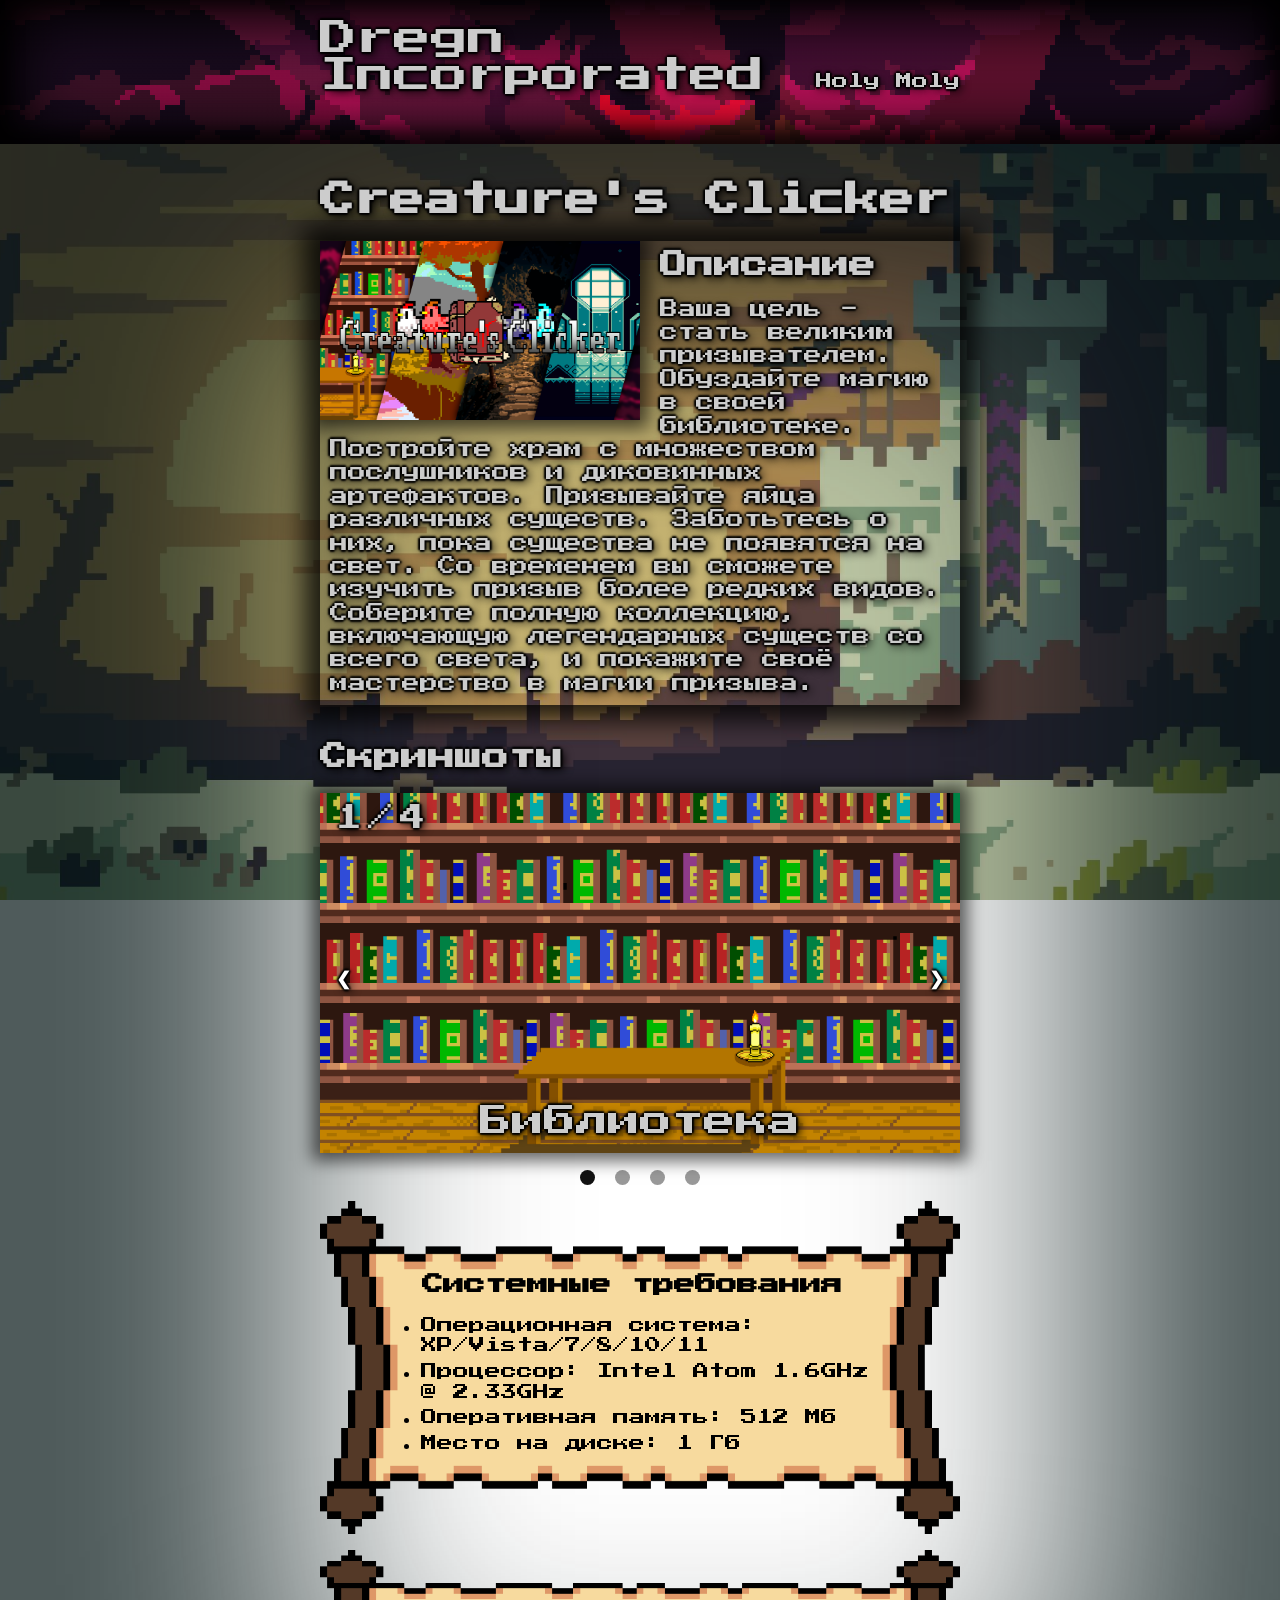
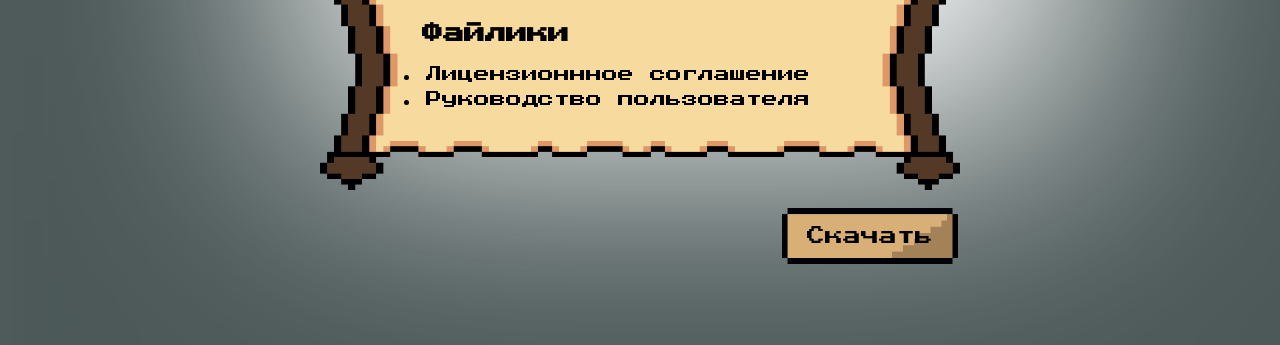
<file: sitik.html>
<!DOCTYPE html>
<html lang="en">

<head>
    <meta charset="UTF-8">
    <link rel="stylesheet" href="sitikstyle.css">
    <link rel="preconnect" href="https://fonts.googleapis.com">
    <link rel="preconnect" href="https://fonts.gstatic.com" crossorigin>
    <link href="https://fonts.googleapis.com/css2?family=Press+Start+2P&display=swap" rel="stylesheet">
    <link rel="shortcut icon" href="img/Иконка.ico">
    <title>Creature's Clicker</title>
</head>

<header>
    <a href="#" id="CName">Dregn Incorporated</a>
    <ul>
        <li><a href="#">Holy</a></li>
        <li><a href="#">Moly</a></li>
    </ul>
</header>


<body>
    <div class="vbody">
        <h1>Creature's Clicker</h1>
        <div class="description">
            <img src="img/Обложка.png" alt="">
            <h2>Описание</h2>
            <p>Ваша цель - стать великим призывателем. Обуздайте магию в своей библиотеке. Постройте храм с множеством
                послушников и диковинных артефактов. Призывайте яйца различных существ. Заботьтесь о них, пока существа
                не
                появятся на свет. Со временем вы сможете изучить призыв более редких видов. Соберите полную коллекцию,
                включающую легендарных существ со всего света, и покажите своё мастерство в магии призыва.</p>
        </div>
        <br>
        <h2>Скриншоты</h2>
        <div class="screenshots">
            <div class="slideshow-container">
                <div class="mySlides fade">
                    <div class="numbertext">1 / 4</div>
                    <img src="img/Library.png" style="width:100%">
                    <div class="text">Библиотека</div>
                </div>
                <div class="mySlides fade">
                    <div class="numbertext">2 / 4</div>
                    <img src="img/Mountain.png" style="width:100%">
                    <div class="text">Гора</div>
                </div>
                <div class="mySlides fade">
                    <div class="numbertext">3 / 4</div>
                    <img src="img/Cave.png" style="width:100%">
                    <div class="text">Пещера</div>
                </div>
                <div class="mySlides fade">
                    <div class="numbertext">4 / 4</div>
                    <img src="img/Temple.png" style="width:100%">
                    <div class="text">Храм</div>
                </div>
                <a class="prev" onclick="plusSlides(-1)">&#10094;</a>
                <a class="next" onclick="plusSlides(1)">&#10095;</a>
            </div>
            <br>
            <div style="text-align:center">
                <span class="dot" onclick="currentSlide(1)"></span>
                <span class="dot" onclick="currentSlide(2)"></span>
                <span class="dot" onclick="currentSlide(3)"></span>
                <span class="dot" onclick="currentSlide(4)"></span>
            </div>
        </div>
        <br>
        <div class="harakteristiki">
            <h2>Системные требования</h2>
            <ul>
                <li>Операционная система: XP/Vista/7/8/10/11</li>
                <li>Процессор: Intel Atom 1.6GHz @ 2.33GHz</li>
                <li>Оперативная память: 512 Мб</li>
                <li>Место на диске: 1 Гб</li>
            </ul>
        </div>
        <br>
        <div class="files">
            <h2>Файлики</h2>
            <ul>
                <li><a href="files/Лицензионнное соглашение БИ-31.2 Кандыба.docx">Лицензионнное соглашение</a></li>
                <li><a href="files/Руководство пользователя Кандыба БИ-31.2.docx">Руководство пользователя</a></li>
            </ul>
        </div>
        <p id="setup"><a href="setup/Setup.exe"><button id="setupbutton">Скачать</button></a></p>
    </div>
    <script src="/sitikslidi.js"></script>
</body>

<footer></footer>

</html>
</file>
<file: sitikstyle.css>
.vbody {
    margin: 3% 25% 3% 25%;
    min-height: 100vh;
}

img {
    box-shadow: 0px 0px 16px 8px rgba(0, 0, 0, 0.6);
}

h1 {
    font-size: 26pt;
}

h2 {
    font-size: 20pt;
}

body {
    background: url(img/back.jpg);
    background-repeat: no-repeat;
    background-position: top center;
    background-attachment: fixed;
    background-size: cover;
    margin: 0;
    align-items: center;
    box-shadow: inset 50px 50px 250px 250px rgba(0, 19, 19, 0.7);

}

* {
    color: rgba(255, 255, 255, 0.8);
    box-sizing: border-box;
    text-shadow: 2px 0 2px #000,
        0 2px 2px #000,
        -2px 0 2px #000,
        0 -2px 2px #000,
        3px 3px 10px #000;
    font-family: 'Press Start 2P';
}

header {
    background: url(img/header.png);
    padding: 20px;
    padding-left: 25%;
    padding-right: 25%;
    padding-bottom: 50px;
    background-repeat: no-repeat;
    background-position: top center;
    background-attachment: fixed;
    background-size: cover;
    box-shadow: inset 0 -5px 15px 8px rgba(0, 0, 0, 0.6),
        inset 5px 5px 60px 15px rgba(0, 0, 0, 1);
}

header ul {
    float: right;
}

header ul li {
    display: inline-block;
}

#CName {
    font-size: 28pt;
}

a {
    text-decoration: none;
}

.description {
    overflow: hidden;
    box-shadow: 0px 0px 24px 16px rgba(0, 0, 0, 0.8);
}

.description img {
    width: 25vw;
    height: 14vw;
    object-fit: cover;
    object-position: 0 70;
    margin-right: 20px;
    margin-bottom: 10px;
    float: left;
}

.description h2 {
    margin: 10px;
}

.description p {
    overflow-wrap: normal;
    word-wrap: normal;
    word-break: normal;
    line-break: auto;

    padding: 10px;
    margin-left: 15px;
    display: block;
    font-size: 18px;
    margin: 2px 0 0 0;
    line-height: 130%;
}

.harakteristiki {
    padding: 10% 0 10% 0;
    background-image: url(img/doskatipo.png);
    background-size: 100% 100%;
    background-repeat: no-repeat;
    background-position: center left;
}

.harakteristiki h2,
.files h2 {
    margin-bottom: -5px;
    font-size: 16pt;
}

.harakteristiki h2,
.harakteristiki ul {
    padding-left: 15%;
    padding-right: 10%;
}

.harakteristiki h2,
.harakteristiki ul li {
    color: #000;
    text-shadow: none;
    margin: 1%;
    line-height: 130%;
}

.files {
    padding: 10% 0 10% 0;
    background-image: url(img/doskatipo.png);
    background-size: 100% 100%;
    background-repeat: no-repeat;
    background-position: center left;
}

.files h2,
.files ul {
    padding-left: 15%;
    padding-right: 10%;
}

.files h2,
.files ul li,
.files ul li a {
    color: #000;
    text-shadow: none;
    margin: 1%;
    line-height: 130%;
}

#setup {
    text-align: right;
    
}

#setupbutton {
    height: 60px;
    width: 180px;
    background-color: rgba(255, 255, 255, 0);
    border-color: rgba(255, 255, 255, 0);
    background-image: url(img/SetupButton.png);
    background-repeat: no-repeat;
    background-position: center right;
    background-size: 100% 100%;
    color: #000;
    text-shadow: none;
    font-size: 18px;
}

#setupbutton:hover {
    opacity: 0.85;
    transition: 0.6s;
}

.mySlides {
    display: none
}

img {
    vertical-align: middle;
}

.slideshow-container {
    max-width: 1000px;
    position: relative;
    margin: auto;
}

.prev,
.next {
    cursor: pointer;
    position: absolute;
    top: 50%;
    width: auto;
    padding: 16px;
    margin-top: -22px;
    color: white;
    font-weight: bold;
    font-size: 18px;
    transition: 0.6s ease;
    border-radius: 0 3px 3px 0;
    user-select: none;
}

.next {
    right: 0;
    border-radius: 3px 0 0 3px;
}

.prev:hover,
.next:hover {
    background-color: rgba(0, 0, 0, 0.8);
}

.text {
    color: rgba(255, 255, 255, 0.8);
    font-size: 32px;
    padding: 8px 12px;
    position: absolute;
    bottom: 8px;
    width: 100%;
    text-align: center;
}

.numbertext {
    color: rgba(255, 255, 255, 0.8);
    font-size: 26px;
    padding: 12px 16px;
    position: absolute;
    letter-spacing: -10px;
    top: 0;
}

.dot {
    cursor: pointer;
    height: 15px;
    width: 15px;
    margin: 0 2px;
    background-color: #999999;
    border-radius: 50%;
    display: inline-block;
    transition: background-color 0.6s ease;
}

.active,
.dot:hover {
    background-color: #111111;
}

.fade {
    -webkit-animation-name: fade;
    -webkit-animation-duration: 1.5s;
    animation-name: fade;
    animation-duration: 1.5s;
}

@-webkit-keyframes fade {
    from {
        opacity: .4
    }

    to {
        opacity: 1
    }
}

@keyframes fade {
    from {
        opacity: .4
    }

    to {
        opacity: 1
    }
}

footer {
    height: 40px;
    width: 40px;
    color: #000;
}

@media only screen and (max-width: 1200px) {

    .prev,
    .next,
    .text,
    .numbertext {
        font-size: 22px
    }

    .harakteristiki, .files {
        font-size: 12px;
    }

    .harakteristiki h2, .files h2, header ul li a {
        font-size: 16px;
    }

    .description p {
        font-size: 14px;
    }

    .description h2, h2 {
        font-size: 16px;
    }

    h1 {
        font-size: 22px;
    }

    #CName {
        font-size: 28px;
    }

    .dot {
        height: 12px;
        width: 12px;
    }

    #setupbutton {
        height: 50px;
        width: 150px;
        font-size: 16px;
    }
}

@media only screen and (max-width: 900px) {

    .prev,
    .next,
    .text,
    .numbertext {
        font-size: 18px
    }

    .harakteristiki, .files {
        font-size: 10px;
    }

    .harakteristiki h2, .files h2, header ul li a {
        font-size: 14px;
    }

    .description p {
        font-size: 12px;
    }

    .description h2, h2 {
        font-size: 14px;
    }

    h1 {
        font-size: 20px;
    }

    #CName {
        font-size: 24px;
    }

    .dot {
        height: 10px;
        width: 10px;
        margin: 0 1px;
    }

    #setupbutton {
        height: 40px;
        width: 120px;
        font-size: 14px;
    }

    .numbertext {
        padding: 10px 14px;
        letter-spacing: -5px;
    }
}

@media only screen and (max-width: 750px) {

    .prev,
    .next,
    .text,
    .numbertext {
        font-size: 14px
    }

    .harakteristiki, .files {
        font-size: 8px;
    }

    .harakteristiki h2, .files h2, header ul li a {
        font-size: 12px;
    }

    .description p {
        font-size: 10px;
    }

    .description h2, h2 {
        font-size: 12px;
    }

    h1 {
        font-size: 18px;
    }

    #CName {
        font-size: 20px;
    }

    .dot {
        height: 8px;
        width: 8px;
        margin: 0 0px;
    }
}

@media only screen and (max-width: 600px) {

    .prev,
    .next,
    .text,
    .numbertext {
        font-size: 10px
    }

    .harakteristiki, .files {
        font-size: 6px;
    }

    .harakteristiki h2, .files h2, header ul li a {
        font-size: 10px;
    }

    .description p {
        font-size: 8px;
    }

    .description h2, h2 {
        font-size: 10px;
    }

    h1 {
        font-size: 16px;
    }

    #CName {
        font-size: 16px;
    }

    .dot {
        height: 7px;
        width: 7px;
        margin: 0 0px;
    }

    #setupbutton {
        height: 30px;
        width: 90px;
        font-size: 10px;
    }

    .numbertext {
        padding: 8px 12px;
        letter-spacing: -4px;
    }
}

@media only screen and (max-width: 500px) {

    .prev,
    .next,
    .text,
    .numbertext {
        font-size: 8px
    }

    .harakteristiki, .files {
        font-size: 5px;
    }

    .harakteristiki h2, .files h2, header ul li a {
        font-size: 8px;
    }

    .description p {
        font-size: 6px;
    }

    .description h2, h2 {
        font-size: 8px;
    }

    h1 {
        font-size: 12px;
    }

    #CName {
        font-size: 12px;
    }

    .dot {
        height: 5px;
        width: 5px;
        margin: 0 0px;
    }

    #setupbutton {
        height: 20px;
        width: 60px;
        font-size: 6px;
    }

    .numbertext {
        padding: 6px 10px;
        letter-spacing: -3px;
    }
}

@media only screen and (max-width: 400px) {

    .prev,
    .next,
    .text,
    .numbertext {
        font-size: 6px
    }

    .harakteristiki, .files {
        font-size: 4px;
    }

    .harakteristiki h2, .files h2, header ul li a {
        font-size: 6px;
    }

    .description p {
        font-size: 4px;
    }

    .description h2, h2 {
        font-size: 6px;
    }

    h1 {
        font-size: 10px;
    }

    #CName {
        font-size: 10px;
    }

    .dot {
        height: 4px;
        width: 4px;
        margin: 0 0px;
    }

    .numbertext {
        padding: 4px 6px;
        letter-spacing: -2px;
    }
}

@media only screen and (max-width: 300px) {

    .prev,
    .next,
    .text,
    .numbertext {
        font-size: 4px
    }

    .harakteristiki, .files {
        font-size: 2px;
    }

    .harakteristiki h2, .files h2, header ul li a {
        font-size: 4px;
    }

    .description p {
        font-size: 2px;
    }

    .description h2, h2 {
        font-size: 4px;
    }

    h1 {
        font-size: 6px;
    }

    #CName {
        font-size: 6px;
    }

    .dot {
        height: 3px;
        width: 3px;
        margin: 0 0px;
    }

    #setupbutton {
        height: 15px;
        width: 45px;
        font-size: 4px;
    }

    .numbertext {
        padding: 3px 5px;
        letter-spacing: -1px;
    }
}

@media only screen and (max-width: 200px) {

    .prev,
    .next,
    .text,
    .numbertext {
        font-size: 2px
    }

    .harakteristiki, .files {
        font-size: 1px;
    }

    .harakteristiki h2, .files h2, header ul li a {
        font-size: 2px;
    }

    .description p {
        font-size: 1px;
    }

    .description h2, h2 {
        font-size: 2px;
    }

    h1 {
        font-size: 4px;
    }

    #CName {
        font-size: 4px;
    }

    .dot {
        height: 2px;
        width: 2px;
        margin: 0 0px;
    }

    #setupbutton {
        height: 10px;
        width: 30px;
        font-size: 2px;
    }

    .numbertext {
        padding: 2px 4px;
        letter-spacing: 0px;
    }
}
</file>
